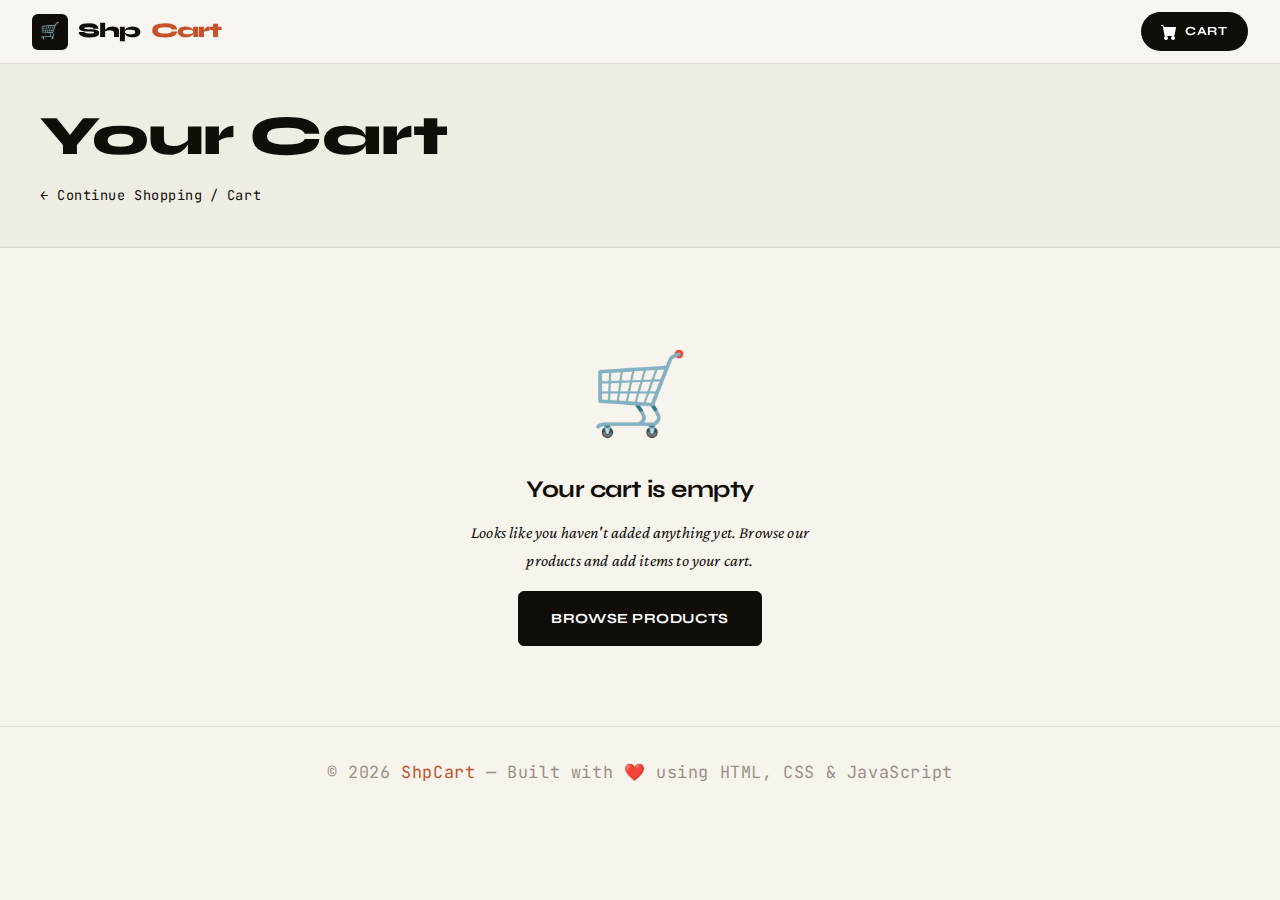
<file: checkout.html>
<!DOCTYPE html>
<html lang="en">

<head>
    <meta charset="UTF-8" />
    <meta name="viewport" content="width=device-width, initial-scale=1.0" />
    <title>Checkout – ShpCart</title>
    <meta name="description" content="Review your cart and proceed to checkout at ShpCart." />
    <link rel="icon"
        href="data:image/svg+xml,<svg xmlns='http://www.w3.org/2000/svg' viewBox='0 0 100 100'><text y='.9em' font-size='90'>🛒</text></svg>" />
    <link rel="preconnect" href="https://fonts.googleapis.com" />
    <link rel="preconnect" href="https://fonts.gstatic.com" crossorigin />
    <link
        href="https://fonts.googleapis.com/css2?family=Syne:wght@400;500;600;700;800&family=Crimson+Pro:ital,wght@0,300;0,400;0,600;1,300;1,400&family=JetBrains+Mono:wght@400;500;700&display=swap"
        rel="stylesheet" />
    <link rel="stylesheet" href="css/style.css" />
    <style>
        /* Checkout-page specific extras */
        .cart-empty {
            display: flex;
            flex-direction: column;
            align-items: center;
            justify-content: center;
            padding: 5rem 2rem;
            gap: 1rem;
            text-align: center;
        }

        .cart-empty__icon {
            font-size: 5rem;
        }

        .cart-empty h2 {
            font-size: 1.5rem;
        }

        .cart-empty p {
            color: var(--text-muted);
            max-width: 360px;
        }

        .page-header__breadcrumb {
            display: flex;
            align-items: center;
            gap: .5rem;
            width: 100%;
            font-size: 0.85rem;
            color: var(--text-muted);
            margin-top: .5rem;
        }

        .page-header__breadcrumb a {
            color: var(--text-muted);
        }

        .page-header__breadcrumb a:hover {
            color: var(--brand);
        }

        .page-header__breadcrumb span {
            color: var(--text-dim);
        }

        .cart-table__amount {
            font-weight: 700;
        }

        .guarantee-badges {
            display: flex;
            gap: 12px;
            flex-wrap: wrap;
            margin-top: .5rem;
        }

        .guarantee-badge {
            display: flex;
            align-items: center;
            gap: 5px;
            font-size: 0.72rem;
            color: var(--text-muted);
            background: var(--bg-card-hover);
            border: 1px solid var(--border);
            border-radius: var(--radius-pill);
            padding: 4px 10px;
        }
    </style>
</head>

<body data-page="checkout">

    <!-- Navbar -->
    <header class="navbar">
        <a href="index.html" class="navbar__brand">
            <div class="navbar__brand-icon">🛒</div>
            Shp<span>Cart</span>
        </a>
        <div class="navbar__right">
            <a href="checkout.html" class="cart-link" aria-label="View cart">
                <svg xmlns="http://www.w3.org/2000/svg" width="16" height="16" fill="currentColor" viewBox="0 0 16 16">
                    <path
                        d="M0 1.5A.5.5 0 0 1 .5 1H2a.5.5 0 0 1 .485.379L2.89 3H14.5a.5.5 0 0 1 .491.592l-1.5 8A.5.5 0 0 1 13 12H4a.5.5 0 0 1-.491-.408L2.01 3.607 1.61 2H.5a.5.5 0 0 1-.5-.5zM5 12a2 2 0 1 0 0 4 2 2 0 0 0 0-4zm7 0a2 2 0 1 0 0 4 2 2 0 0 0 0-4z" />
                </svg>
                Cart
                <span class="cart-badge" id="cart-badge" style="display:none">0</span>
            </a>
        </div>
    </header>

    <!-- Page Header -->
    <section class="page-header">
        <div class="page-header__inner">
            <h1>Your Cart</h1>
            <div class="page-header__breadcrumb">
                <a href="index.html">← Continue Shopping</a>
                <span>/</span>
                <span>Cart</span>
            </div>
        </div>
    </section>

    <!-- Main Content -->
    <main>
        <!-- Empty Cart State -->
        <div id="cart-empty" class="cart-empty" style="display:none">
            <div class="cart-empty__icon">🛒</div>
            <h2>Your cart is empty</h2>
            <p>Looks like you haven't added anything yet. Browse our products and add items to your cart.</p>
            <a href="index.html" class="btn btn--primary btn--lg">Browse Products</a>
        </div>

        <!-- Cart Content (visible when items exist) -->
        <div id="cart-content" class="checkout-layout" style="display:none">

            <!-- Left: Cart Table -->
            <div>
                <div class="section-card">
                    <div class="section-card__header">
                        <h2>Cart Items <small id="summary-item-count"
                                style="font-weight:400;color:var(--text-muted);font-size:.85rem;"></small></h2>
                        <button id="clear-cart-btn" class="btn btn--danger" aria-label="Clear all items from cart">
                            <svg xmlns="http://www.w3.org/2000/svg" width="14" height="14" fill="currentColor"
                                viewBox="0 0 16 16">
                                <path
                                    d="M5.5 5.5A.5.5 0 0 1 6 6v6a.5.5 0 0 1-1 0V6a.5.5 0 0 1 .5-.5zm2.5 0a.5.5 0 0 1 .5.5v6a.5.5 0 0 1-1 0V6a.5.5 0 0 1 .5-.5zm3 .5a.5.5 0 0 0-1 0v6a.5.5 0 0 0 1 0V6z" />
                                <path fill-rule="evenodd"
                                    d="M14.5 3a1 1 0 0 1-1 1H13v9a2 2 0 0 1-2 2H5a2 2 0 0 1-2-2V4h-.5a1 1 0 0 1-1-1V2a1 1 0 0 1 1-1H6a1 1 0 0 1 1-1h2a1 1 0 0 1 1 1h3.5a1 1 0 0 1 1 1v1z" />
                            </svg>
                            Clear Cart
                        </button>
                    </div>

                    <div class="cart-table-wrap">
                        <table class="cart-table" aria-label="Cart items">
                            <thead>
                                <tr>
                                    <th scope="col">Product</th>
                                    <th scope="col">Unit Price</th>
                                    <th scope="col">Quantity</th>
                                    <th scope="col">Total</th>
                                    <th scope="col" aria-label="Remove"></th>
                                </tr>
                            </thead>
                            <tbody id="cart-tbody"></tbody>
                        </table>
                    </div>
                </div>
            </div>

            <!-- Right: Order Summary -->
            <aside>
                <div class="section-card">
                    <div class="summary-card">
                        <h2>Order Summary</h2>

                        <div>
                            <div class="summary-line">
                                <span>Subtotal</span>
                                <span id="summary-subtotal">$0.00</span>
                            </div>
                            <div class="summary-line" style="margin-top:8px">
                                <span>Shipping</span>
                                <span id="summary-shipping">$9.99</span>
                            </div>
                            <p class="free-ship-note">✓ Free shipping on orders over $100</p>
                        </div>

                        <hr class="summary-divider" />

                        <div class="summary-total">
                            <span>Total</span>
                            <span id="summary-total">$0.00</span>
                        </div>

                        <button id="checkout-btn" class="btn btn--success btn--lg"
                            style="width:100%;justify-content:center" aria-label="Proceed to checkout">
                            <svg xmlns="http://www.w3.org/2000/svg" width="16" height="16" fill="currentColor"
                                viewBox="0 0 16 16">
                                <path
                                    d="M10.854 8.146a.5.5 0 0 1 0 .708l-3 3a.5.5 0 0 1-.708 0l-1.5-1.5a.5.5 0 0 1 .708-.708L7.5 10.793l2.646-2.647a.5.5 0 0 1 .708 0z" />
                                <path
                                    d="M3.5 0a.5.5 0 0 1 .5.5V1h8V.5a.5.5 0 0 1 1 0V1h1a2 2 0 0 1 2 2v11a2 2 0 0 1-2 2H2a2 2 0 0 1-2-2V3a2 2 0 0 1 2-2h1V.5a.5.5 0 0 1 .5-.5zM1 4v10a1 1 0 0 0 1 1h12a1 1 0 0 0 1-1V4H1z" />
                            </svg>
                            Proceed to Checkout
                        </button>

                        <div class="guarantee-badges">
                            <div class="guarantee-badge">🔒 Secure Payment</div>
                            <div class="guarantee-badge">↩ Easy Returns</div>
                            <div class="guarantee-badge">📦 Fast Delivery</div>
                        </div>
                    </div>
                </div>
            </aside>

        </div>
    </main>

    <!-- Toast Container -->
    <div id="toast-container" aria-live="polite" aria-atomic="true"></div>

    <!-- Order Confirmation Modal -->
    <div id="order-modal" class="modal" role="dialog" aria-modal="true" aria-labelledby="modal-title">
        <div class="modal__box">
            <div class="modal__header">
                <h2 id="modal-title">
                    <span class="success-icon">🎉</span>
                    Order Summary
                </h2>
                <button class="modal__close" id="modal-close" aria-label="Close modal">✕</button>
            </div>

            <p style="color:var(--text-muted);font-size:.875rem;margin-bottom:1rem;">Please review your order before
                confirming.</p>

            <div class="modal-summary" id="modal-items"></div>

            <div class="summary-line" style="margin-top:.75rem">
                <span>Shipping</span>
                <span id="modal-shipping"></span>
            </div>
            <div class="modal-total-row">
                <span>Grand Total</span>
                <span id="modal-total"></span>
            </div>

            <div style="display:flex;gap:12px;margin-top:1.5rem;flex-wrap:wrap">
                <button id="modal-close" class="btn btn--outline" style="flex:1;justify-content:center"
                    onclick="closeOrderModal()">Cancel</button>
                <button id="modal-confirm" class="btn btn--success" style="flex:1;justify-content:center">
                    ✓ Confirm Order
                </button>
            </div>
        </div>
    </div>

    <!-- Footer -->
    <footer class="footer">
        <p>© 2026 <a href="index.html">ShpCart</a> — Built with ❤️ using HTML, CSS &amp; JavaScript</p>
    </footer>

    <!-- Scripts -->
    <script src="js/products.js"></script>
    <script src="js/cart.js"></script>
    <script src="js/ui.js"></script>
    <script src="js/app.js"></script>
</body>

</html>
</file>
<file: css/style.css>
/* ============================================================
   ShpCart — Light Theme Stylesheet
   Aesthetic: Editorial Bauhaus — warm cream & terracotta
   Fonts: Syne (headings) + Crimson Pro (body) + JetBrains Mono (code/price)
   ============================================================ */

@import url("https://fonts.googleapis.com/css2?family=Syne:wght@400;500;600;700;800&family=Crimson+Pro:ital,wght@0,300;0,400;0,600;1,300;1,400&family=JetBrains+Mono:wght@400;500;700&display=swap");

/* ── Design Tokens ─────────────────────────────────────── */
:root {
  /* Palette */
  --cream: #F7F4EE;
  --cream-alt: #EFECE4;
  --cream-deep: #E5E0D4;
  --rust: #C4522A;
  --rust-dark: #9E3F1E;
  --rust-pale: #F5DDD4;
  --ink: #110E09;
  --ink-muted: #5A5247;
  --ink-dim: #9A9088;
  --sage: #6E7E6A;
  --sage-pale: #DDE5DB;
  --gold: #C49A2A;
  --white: #FFFFFF;

  /* Surfaces */
  --bg: var(--cream);
  --bg-alt: var(--cream-alt);
  --bg-card: var(--white);
  --border: rgba(17, 14, 9, 0.1);
  --border-md: rgba(17, 14, 9, 0.18);
  --border-strong: rgba(17, 14, 9, 0.28);

  /* Type */
  --font-display: 'Syne', sans-serif;
  --font-body: 'Crimson Pro', Georgia, serif;
  --font-mono: 'JetBrains Mono', 'Courier New', monospace;

  /* Geometry */
  --radius: 12px;
  --radius-sm: 6px;
  --radius-pill: 999px;

  /* Shadows — warm-tinted */
  --shadow-xs: 0 1px 4px rgba(17, 14, 9, 0.07);
  --shadow-sm: 0 2px 12px rgba(17, 14, 9, 0.09);
  --shadow-md: 0 6px 28px rgba(17, 14, 9, 0.13);
  --shadow-lg: 0 16px 56px rgba(17, 14, 9, 0.18);

  --transition: 0.22s ease;
}

/* ── Reset / Base ──────────────────────────────────────── */
*,
*::before,
*::after {
  box-sizing: border-box;
  margin: 0;
  padding: 0;
}

html {
  scroll-behavior: smooth;
  -webkit-font-smoothing: antialiased;
}

body {
  font-family: var(--font-body);
  font-size: 1.05rem;
  background: var(--bg);
  color: var(--ink);
  min-height: 100vh;
  line-height: 1.65;
  letter-spacing: 0.01em;
}

img {
  display: block;
  max-width: 100%;
}

a {
  color: inherit;
  text-decoration: none;
}

button {
  font-family: inherit;
  cursor: pointer;
  border: none;
  background: none;
}

input {
  font-family: inherit;
}

/* ── Typography ────────────────────────────────────────── */
h1,
h2,
h3,
h4,
h5 {
  font-family: var(--font-display);
  font-weight: 700;
  line-height: 1.15;
  letter-spacing: -0.02em;
  color: var(--ink);
}

h1 {
  font-size: clamp(2rem, 5vw, 3.5rem);
  font-weight: 800;
}

h2 {
  font-size: clamp(1.4rem, 3vw, 2rem);
}

h3 {
  font-size: 1.1rem;
}

p {
  font-size: 1.05rem;
}

/* ── Buttons ─────────────────────────────────────────────*/
.btn {
  display: inline-flex;
  align-items: center;
  gap: 8px;
  padding: 11px 24px;
  border-radius: var(--radius-sm);
  font-family: var(--font-display);
  font-size: 0.82rem;
  font-weight: 700;
  letter-spacing: 0.04em;
  text-transform: uppercase;
  transition: background var(--transition), transform var(--transition), box-shadow var(--transition), color var(--transition);
  white-space: nowrap;
}

.btn:active {
  transform: scale(0.97);
}

.btn--primary {
  background: var(--ink);
  color: var(--white);
  border: 1.5px solid var(--ink);
}

.btn--primary:hover {
  background: var(--rust);
  border-color: var(--rust);
  box-shadow: 0 4px 20px rgba(196, 82, 42, 0.35);
}

.btn--added {
  background: var(--sage) !important;
  border-color: var(--sage) !important;
}

.btn--outline {
  background: transparent;
  border: 1.5px solid var(--border-strong);
  color: var(--ink);
}

.btn--outline:hover {
  border-color: var(--rust);
  color: var(--rust);
}

.btn--rust {
  background: var(--rust);
  color: var(--white);
  border: 1.5px solid var(--rust);
}

.btn--rust:hover {
  background: var(--rust-dark);
  border-color: var(--rust-dark);
  box-shadow: 0 4px 20px rgba(196, 82, 42, 0.4);
}

.btn--ghost {
  background: var(--cream-alt);
  color: var(--ink);
  border: 1.5px solid var(--border);
}

.btn--ghost:hover {
  background: var(--cream-deep);
  border-color: var(--border-md);
}

.btn--lg {
  padding: 15px 32px;
  font-size: 0.88rem;
}

.btn--xl {
  padding: 18px 42px;
  font-size: 0.92rem;
  border-radius: var(--radius-sm);
}

.btn--danger {
  background: transparent;
  border: 1.5px solid rgba(196, 82, 42, 0.3);
  color: var(--rust);
}

.btn--danger:hover {
  background: var(--rust);
  color: var(--white);
}

.btn--success {
  background: var(--sage);
  color: var(--white);
  border: 1.5px solid var(--sage);
  font-weight: 700;
}

.btn--success:hover {
  background: #4F6A4B;
  border-color: #4F6A4B;
}

/* ── Navbar ─────────────────────────────────────────────── */
.navbar {
  position: sticky;
  top: 0;
  z-index: 100;
  background: rgba(247, 244, 238, 0.9);
  backdrop-filter: blur(16px);
  -webkit-backdrop-filter: blur(16px);
  border-bottom: 1px solid var(--border);
  padding: 0 2rem;
  height: 64px;
  display: flex;
  align-items: center;
  justify-content: space-between;
}

.navbar__brand {
  display: flex;
  align-items: center;
  gap: 10px;
  font-family: var(--font-display);
  font-size: 1.3rem;
  font-weight: 800;
  letter-spacing: -0.04em;
  color: var(--ink);
}

.navbar__brand-icon {
  width: 36px;
  height: 36px;
  background: var(--ink);
  border-radius: 6px;
  display: grid;
  place-items: center;
  font-size: 1rem;
}

.navbar__brand span {
  color: var(--rust);
}

.navbar__right {
  display: flex;
  align-items: center;
  gap: 14px;
}

/* Search */
.search-bar {
  position: relative;
  display: flex;
  align-items: center;
}

.search-bar__icon {
  position: absolute;
  left: 12px;
  color: var(--ink-dim);
  pointer-events: none;
}

.search-bar input {
  padding: 8px 12px 8px 36px;
  background: var(--bg-card);
  border: 1.5px solid var(--border);
  border-radius: var(--radius-pill);
  color: var(--ink);
  font-family: var(--font-body);
  font-size: 0.95rem;
  width: 220px;
  transition: border-color var(--transition), width var(--transition), box-shadow var(--transition);
  outline: none;
}

.search-bar input:focus {
  border-color: var(--rust);
  width: 280px;
  box-shadow: 0 0 0 3px rgba(196, 82, 42, 0.12);
}

/* Cart link */
.cart-link {
  position: relative;
  display: flex;
  align-items: center;
  gap: 8px;
  padding: 9px 20px;
  background: var(--ink);
  color: var(--white);
  border-radius: var(--radius-pill);
  font-family: var(--font-display);
  font-weight: 700;
  font-size: 0.78rem;
  letter-spacing: 0.06em;
  text-transform: uppercase;
  transition: background var(--transition), box-shadow var(--transition);
}

.cart-link:hover {
  background: var(--rust);
  box-shadow: 0 4px 16px rgba(196, 82, 42, .35);
}

.cart-badge {
  position: absolute;
  top: -6px;
  right: -6px;
  background: var(--rust);
  color: var(--white);
  font-size: 0.65rem;
  font-family: var(--font-mono);
  font-weight: 700;
  min-width: 20px;
  height: 20px;
  border-radius: var(--radius-pill);
  display: flex;
  align-items: center;
  justify-content: center;
  padding: 0 5px;
  border: 2px solid var(--cream);
}

/* ── Hero / Page header ─────────────────────────────────── */
.hero {
  padding: 5rem 2rem 3.5rem;
  text-align: center;
  background:
    radial-gradient(ellipse 70% 55% at 50% -10%, rgba(196, 82, 42, .1) 0%, transparent 70%),
    var(--cream);
  border-bottom: 1px solid var(--border);
  position: relative;
  overflow: hidden;
}

/* Decorative vertical rule */
.hero::before {
  content: '';
  position: absolute;
  left: 50%;
  top: 0;
  width: 1px;
  height: 48px;
  background: linear-gradient(to bottom, transparent, var(--rust));
}

.hero__tag {
  display: inline-block;
  background: var(--rust-pale);
  color: var(--rust-dark);
  font-family: var(--font-mono);
  font-size: 0.72rem;
  font-weight: 500;
  letter-spacing: 0.12em;
  text-transform: uppercase;
  padding: 4px 14px;
  border-radius: var(--radius-pill);
  margin-bottom: 1.2rem;
  border: 1px solid rgba(196, 82, 42, 0.25);
}

.hero__title {
  margin-bottom: .75rem;
}

.hero__title span {
  color: var(--rust);
}

.hero__sub {
  color: var(--ink-muted);
  max-width: 500px;
  margin: 0 auto;
  font-size: 1.1rem;
  font-style: italic;
}

/* ── Toolbar ─────────────────────────────────────────────── */
.toolbar {
  display: flex;
  align-items: center;
  justify-content: space-between;
  flex-wrap: wrap;
  gap: 12px;
  padding: 1.25rem 2rem;
  max-width: 1440px;
  margin: 0 auto;
  border-bottom: 1px solid var(--border);
}

.category-filters {
  display: flex;
  flex-wrap: wrap;
  gap: 8px;
}

.filter-pill {
  padding: 6px 16px;
  border-radius: var(--radius-pill);
  font-family: var(--font-display);
  font-size: 0.75rem;
  font-weight: 600;
  letter-spacing: 0.04em;
  text-transform: uppercase;
  background: var(--bg-card);
  border: 1.5px solid var(--border);
  color: var(--ink-muted);
  transition: all var(--transition);
}

.filter-pill:hover {
  border-color: var(--rust);
  color: var(--rust);
}

.filter-pill--active {
  background: var(--ink);
  color: var(--white);
  border-color: var(--ink);
}

.view-toggle {
  display: flex;
  gap: 4px;
}

.view-toggle button {
  padding: 7px 10px;
  border-radius: var(--radius-sm);
  background: var(--bg-card);
  border: 1.5px solid var(--border);
  color: var(--ink-muted);
  font-size: 1rem;
  transition: all var(--transition);
}

.view-toggle button.active,
.view-toggle button:hover {
  background: var(--ink);
  color: var(--white);
  border-color: var(--ink);
}

/* ── Product Grid / List ─────────────────────────────────── */
.product-grid {
  display: grid;
  grid-template-columns: repeat(auto-fill, minmax(288px, 1fr));
  gap: 1.5rem;
  padding: 2rem;
  max-width: 1440px;
  margin: 0 auto;
}

.product-list {
  display: flex;
  flex-direction: column;
  gap: 1rem;
  padding: 2rem;
  max-width: 1440px;
  margin: 0 auto;
}

/* ── Product Card ─────────────────────────────────────────── */
.product-card {
  background: var(--bg-card);
  border: 1.5px solid var(--border);
  border-radius: var(--radius);
  overflow: hidden;
  display: flex;
  flex-direction: column;
  cursor: pointer;
  transition: transform var(--transition), box-shadow var(--transition), border-color var(--transition);
}

.product-card:hover {
  transform: translateY(-5px);
  box-shadow: var(--shadow-md);
  border-color: var(--border-md);
}

.product-list .product-card {
  flex-direction: row;
  align-items: center;
}

.product-list .product-card__img-wrap {
  width: 160px;
  flex-shrink: 0;
  aspect-ratio: 1;
}

.product-card__img-wrap {
  position: relative;
  aspect-ratio: 4/3;
  background: var(--cream-alt);
  overflow: hidden;
}

.product-card__img {
  width: 100%;
  height: 100%;
  object-fit: contain;
  padding: 20px;
  transition: transform 0.4s cubic-bezier(.25, .46, .45, .94);
}

.product-card:hover .product-card__img {
  transform: scale(1.07);
}

.product-card__badge {
  position: absolute;
  top: 10px;
  left: 10px;
  background: var(--ink);
  color: var(--white);
  font-family: var(--font-mono);
  font-size: 0.64rem;
  font-weight: 500;
  letter-spacing: 0.08em;
  padding: 3px 10px;
  border-radius: var(--radius-pill);
}

.product-card__body {
  padding: 1.25rem;
  display: flex;
  flex-direction: column;
  flex: 1;
  gap: 8px;
}

.product-card__name {
  font-family: var(--font-display);
  font-size: 0.96rem;
  font-weight: 700;
  line-height: 1.3;
  display: -webkit-box;
  -webkit-line-clamp: 2;
  line-clamp: 2;
  -webkit-box-orient: vertical;
  overflow: hidden;
}

.product-card__desc {
  font-size: 0.95rem;
  color: var(--ink-muted);
  line-height: 1.5;
  display: -webkit-box;
  -webkit-line-clamp: 2;
  line-clamp: 2;
  -webkit-box-orient: vertical;
  overflow: hidden;
  font-style: italic;
}

.product-card__meta {
  display: flex;
  align-items: center;
  gap: 6px;
  font-size: 0.85rem;
}

.stars {
  color: var(--gold);
  letter-spacing: 1px;
}

.half-star {
  opacity: 0.4;
}

.product-card__reviews {
  color: var(--ink-dim);
  font-family: var(--font-mono);
  font-size: 0.78rem;
}

.product-card__footer {
  display: flex;
  align-items: center;
  justify-content: space-between;
  margin-top: auto;
  gap: 8px;
  flex-wrap: wrap;
  padding-top: 8px;
  border-top: 1px solid var(--border);
}

.product-card__price {
  font-family: var(--font-mono);
  font-size: 1.15rem;
  font-weight: 700;
  color: var(--rust);
  letter-spacing: -0.02em;
}

/* ── Empty State ─────────────────────────────────────────── */
.empty-state {
  display: flex;
  flex-direction: column;
  align-items: center;
  justify-content: center;
  gap: 12px;
  padding: 5rem 2rem;
  color: var(--ink-muted);
  text-align: center;
}

.empty-state__icon {
  font-size: 4rem;
}

.empty-state h3 {
  font-size: 1.2rem;
  font-family: var(--font-display);
  color: var(--ink);
}

/* ── Checkout Layout ─────────────────────────────────────── */
.checkout-layout {
  max-width: 1200px;
  margin: 2.5rem auto;
  padding: 0 2rem 5rem;
  display: grid;
  grid-template-columns: 1fr 360px;
  gap: 2rem;
  align-items: start;
}

.section-card {
  background: var(--bg-card);
  border: 1.5px solid var(--border);
  border-radius: var(--radius);
  overflow: hidden;
}

.section-card__header {
  padding: 1.25rem 1.5rem;
  border-bottom: 1.5px solid var(--border);
  display: flex;
  align-items: center;
  justify-content: space-between;
  gap: 12px;
  flex-wrap: wrap;
}

.section-card__header h2 {
  font-size: 1.05rem;
  font-family: var(--font-display);
}

/* Cart Table */
.cart-table-wrap {
  overflow-x: auto;
}

.cart-table {
  width: 100%;
  border-collapse: collapse;
  font-size: 0.95rem;
  font-family: var(--font-body);
}

.cart-table th {
  padding: 12px 16px;
  text-align: left;
  font-family: var(--font-mono);
  font-size: 0.66rem;
  letter-spacing: 0.1em;
  text-transform: uppercase;
  color: var(--ink-muted);
  background: var(--cream-alt);
  border-bottom: 1.5px solid var(--border);
}

.cart-table td {
  padding: 14px 16px;
  border-bottom: 1px solid var(--border);
  vertical-align: middle;
}

.cart-row:last-child td {
  border-bottom: none;
}

.cart-row__product {
  display: flex;
  align-items: center;
  gap: 14px;
}

.cart-row__img {
  width: 68px;
  height: 68px;
  object-fit: contain;
  border-radius: 8px;
  background: var(--cream-alt);
  padding: 4px;
  flex-shrink: 0;
}

.cart-row__name {
  font-family: var(--font-display);
  font-size: 0.9rem;
  font-weight: 600;
  margin-bottom: 2px;
}

.cart-row__cat {
  font-family: var(--font-mono);
  font-size: 0.7rem;
  color: var(--ink-dim);
  text-transform: uppercase;
  letter-spacing: 0.08em;
}

.cart-row__price {
  color: var(--ink-muted);
  font-family: var(--font-mono);
  white-space: nowrap;
}

.cart-row__total {
  font-family: var(--font-mono);
  font-weight: 700;
  color: var(--rust);
  white-space: nowrap;
}

/* Qty control */
.qty-control {
  display: flex;
  align-items: center;
  gap: 6px;
}

.qty-btn {
  width: 30px;
  height: 30px;
  border-radius: var(--radius-sm);
  background: var(--cream-alt);
  border: 1.5px solid var(--border);
  color: var(--ink);
  font-size: 1rem;
  display: grid;
  place-items: center;
  transition: all var(--transition);
}

.qty-btn:hover {
  background: var(--ink);
  color: var(--white);
  border-color: var(--ink);
}

.qty-input {
  width: 54px;
  text-align: center;
  padding: 5px;
  background: var(--cream-alt);
  border: 1.5px solid var(--border);
  border-radius: var(--radius-sm);
  color: var(--ink);
  font-family: var(--font-mono);
  font-size: 0.9rem;
  -moz-appearance: textfield;
  appearance: textfield;
}

.qty-input::-webkit-outer-spin-button,
.qty-input::-webkit-inner-spin-button {
  -webkit-appearance: none;
}

.qty-input:focus {
  outline: none;
  border-color: var(--rust);
  box-shadow: 0 0 0 3px rgba(196, 82, 42, 0.12);
}

.remove-btn {
  color: var(--ink-dim);
  padding: 6px;
  border-radius: var(--radius-sm);
  transition: color var(--transition), background var(--transition);
}

.remove-btn:hover {
  color: var(--rust);
  background: var(--rust-pale);
}

/* Summary Card */
.summary-card {
  padding: 1.5rem;
  display: flex;
  flex-direction: column;
  gap: 1rem;
}

.summary-card h2 {
  font-size: 1.05rem;
}

.summary-line {
  display: flex;
  justify-content: space-between;
  font-size: 0.95rem;
  color: var(--ink-muted);
  font-family: var(--font-body);
}

.summary-divider {
  border: none;
  border-top: 1.5px solid var(--border);
}

.summary-total {
  display: flex;
  justify-content: space-between;
  font-family: var(--font-display);
  font-size: 1.1rem;
  font-weight: 800;
  color: var(--ink);
}

.summary-total span:last-child {
  color: var(--rust);
  font-family: var(--font-mono);
}

.free-ship-note {
  font-family: var(--font-mono);
  font-size: 0.72rem;
  color: var(--sage);
  letter-spacing: 0.04em;
}

/* Cart empty */
.cart-empty {
  display: flex;
  flex-direction: column;
  align-items: center;
  justify-content: center;
  padding: 5rem 2rem;
  gap: 1rem;
  text-align: center;
}

.cart-empty__icon {
  font-size: 5rem;
}

.cart-empty h2 {
  font-family: var(--font-display);
  font-size: 1.5rem;
}

.cart-empty p {
  color: var(--ink-muted);
  max-width: 360px;
  font-style: italic;
}

/* Page header (checkout) */
.page-header {
  background: var(--cream-alt);
  border-bottom: 1.5px solid var(--border);
  padding: 2.5rem 2rem;
}

.page-header__inner {
  max-width: 1200px;
  margin: 0 auto;
  display: flex;
  align-items: flex-start;
  flex-direction: column;
  gap: 8px;
}

.page-header__breadcrumb {
  display: flex;
  align-items: center;
  gap: .5rem;
  font-family: var(--font-mono);
  font-size: 0.78rem;
  color: var(--ink-muted);
  letter-spacing: 0.04em;
}

.page-header__breadcrumb a {
  color: var(--ink-muted);
}

.page-header__breadcrumb a:hover {
  color: var(--rust);
}

.page-header__breadcrumb span {
  color: var(--ink-dim);
}

/* Guarantee badges */
.guarantee-badges {
  display: flex;
  gap: 10px;
  flex-wrap: wrap;
  margin-top: .25rem;
}

.guarantee-badge {
  display: flex;
  align-items: center;
  gap: 5px;
  font-family: var(--font-mono);
  font-size: 0.68rem;
  letter-spacing: 0.04em;
  color: var(--ink-muted);
  background: var(--cream-alt);
  border: 1.5px solid var(--border);
  border-radius: var(--radius-pill);
  padding: 4px 12px;
}

/* ── Toast ───────────────────────────────────────────────── */
#toast-container {
  position: fixed;
  bottom: 24px;
  right: 24px;
  display: flex;
  flex-direction: column;
  gap: 10px;
  z-index: 9999;
  pointer-events: none;
}

.toast {
  display: flex;
  align-items: center;
  gap: 10px;
  background: var(--ink);
  color: var(--white);
  border-radius: var(--radius-sm);
  padding: 12px 20px;
  font-family: var(--font-display);
  font-size: 0.82rem;
  font-weight: 600;
  box-shadow: var(--shadow-lg);
  transform: translateX(120%);
  opacity: 0;
  transition: transform 0.35s cubic-bezier(.175, .885, .32, 1.275), opacity 0.3s;
  max-width: 340px;
  pointer-events: auto;
}

.toast--show {
  transform: translateX(0);
  opacity: 1;
}

.toast__icon {
  font-weight: 800;
}

.toast--success {
  border-left: 3px solid var(--sage);
}

.toast--error {
  border-left: 3px solid var(--rust);
}

.toast--info {
  border-left: 3px solid var(--gold);
}

/* ── Modal ───────────────────────────────────────────────── */
.modal {
  position: fixed;
  inset: 0;
  background: rgba(17, 14, 9, 0.55);
  backdrop-filter: blur(6px);
  display: flex;
  align-items: center;
  justify-content: center;
  z-index: 200;
  opacity: 0;
  pointer-events: none;
  transition: opacity 0.25s;
  padding: 1.5rem;
}

.modal--open {
  opacity: 1;
  pointer-events: all;
}

.modal__box {
  background: var(--white);
  border: 1.5px solid var(--border-strong);
  border-radius: var(--radius);
  padding: 2.5rem;
  width: 100%;
  max-width: 540px;
  max-height: 90vh;
  overflow-y: auto;
  transform: translateY(24px) scale(0.96);
  transition: transform 0.3s cubic-bezier(.175, .885, .32, 1.275);
}

.modal--open .modal__box {
  transform: translateY(0) scale(1);
}

.modal__header {
  display: flex;
  justify-content: space-between;
  align-items: center;
  margin-bottom: 1.5rem;
}

.modal__header h2 {
  font-size: 1.3rem;
}

.modal__close {
  width: 32px;
  height: 32px;
  border-radius: 50%;
  background: var(--cream-alt);
  border: 1.5px solid var(--border);
  color: var(--ink-muted);
  display: grid;
  place-items: center;
  font-size: 1rem;
  transition: all var(--transition);
}

.modal__close:hover {
  background: var(--ink);
  color: var(--white);
  border-color: var(--ink);
}

.modal-item {
  display: flex;
  justify-content: space-between;
  font-size: 0.95rem;
  padding: 9px 0;
  border-bottom: 1px solid var(--border);
  color: var(--ink-muted);
}

.modal-item:last-child {
  border-bottom: none;
}

.modal-summary {
  margin: 1rem 0;
}

.modal-total-row {
  display: flex;
  justify-content: space-between;
  font-family: var(--font-display);
  font-size: 1.15rem;
  font-weight: 800;
  padding-top: 1rem;
  border-top: 1.5px solid var(--border);
  margin-top: .5rem;
}

.modal-total-row span:last-child {
  color: var(--rust);
  font-family: var(--font-mono);
}

.success-icon {
  font-size: 2.5rem;
  text-align: center;
  margin-bottom: .5rem;
}

/* ── Footer ──────────────────────────────────────────────── */
.footer {
  border-top: 1.5px solid var(--border);
  padding: 2rem;
  text-align: center;
  color: var(--ink-dim);
  font-family: var(--font-mono);
  font-size: 0.75rem;
  letter-spacing: 0.05em;
}

.footer a {
  color: var(--rust);
}

/* ── Page-load animations ────────────────────────────────── */
@keyframes fadeUp {
  from {
    opacity: 0;
    transform: translateY(22px);
  }

  to {
    opacity: 1;
    transform: translateY(0);
  }
}

@keyframes fadeIn {
  from {
    opacity: 0;
  }

  to {
    opacity: 1;
  }
}

.anim-hero {
  animation: fadeUp 0.7s cubic-bezier(.25, .46, .45, .94) both;
}

.anim-toolbar {
  animation: fadeUp 0.6s cubic-bezier(.25, .46, .45, .94) 0.15s both;
}

.product-card {
  animation: fadeUp 0.5s cubic-bezier(.25, .46, .45, .94) both;
}

.product-card:nth-child(1) {
  animation-delay: 0.05s;
}

.product-card:nth-child(2) {
  animation-delay: 0.12s;
}

.product-card:nth-child(3) {
  animation-delay: 0.19s;
}

.product-card:nth-child(4) {
  animation-delay: 0.26s;
}

.product-card:nth-child(5) {
  animation-delay: 0.33s;
}

.product-card:nth-child(6) {
  animation-delay: 0.40s;
}

.product-card:nth-child(7) {
  animation-delay: 0.47s;
}

.product-card:nth-child(8) {
  animation-delay: 0.54s;
}

/* ── Responsive ──────────────────────────────────────────── */
@media (max-width: 900px) {
  .checkout-layout {
    grid-template-columns: 1fr;
  }

  .cart-table th:nth-child(2),
  .cart-table td:nth-child(2) {
    display: none;
  }
}

@media (max-width: 640px) {
  .navbar {
    padding: 0 1rem;
  }

  .search-bar {
    display: none;
  }

  .hero {
    padding: 3rem 1rem 2rem;
  }

  .product-grid {
    grid-template-columns: repeat(auto-fill, minmax(220px, 1fr));
    gap: 1rem;
    padding: 1.25rem;
  }

  .toolbar {
    padding: 1rem;
  }

  .checkout-layout {
    padding: 0 1rem 3rem;
  }

  .cart-table th:nth-child(3),
  .cart-table td:nth-child(3) {
    display: none;
  }
}

@media (max-width: 420px) {
  .product-grid {
    grid-template-columns: 1fr;
  }
}
</file>
